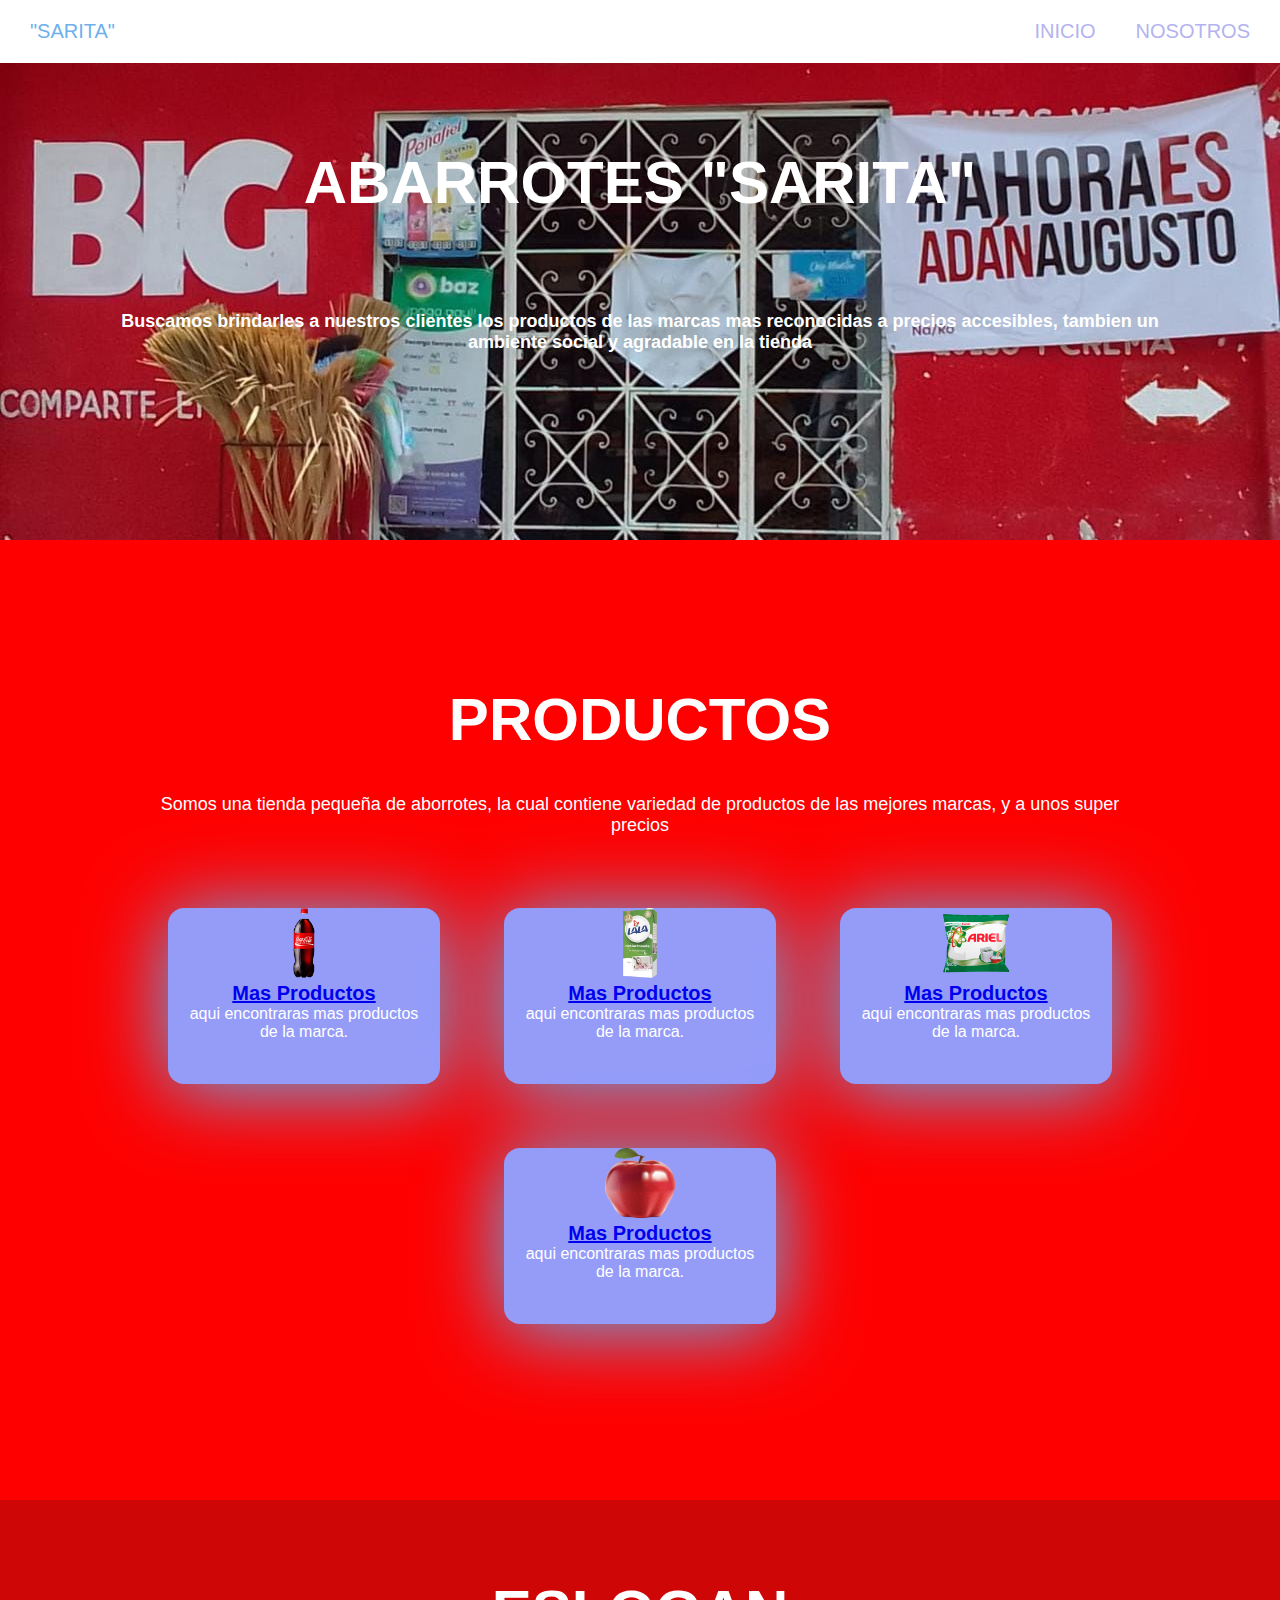
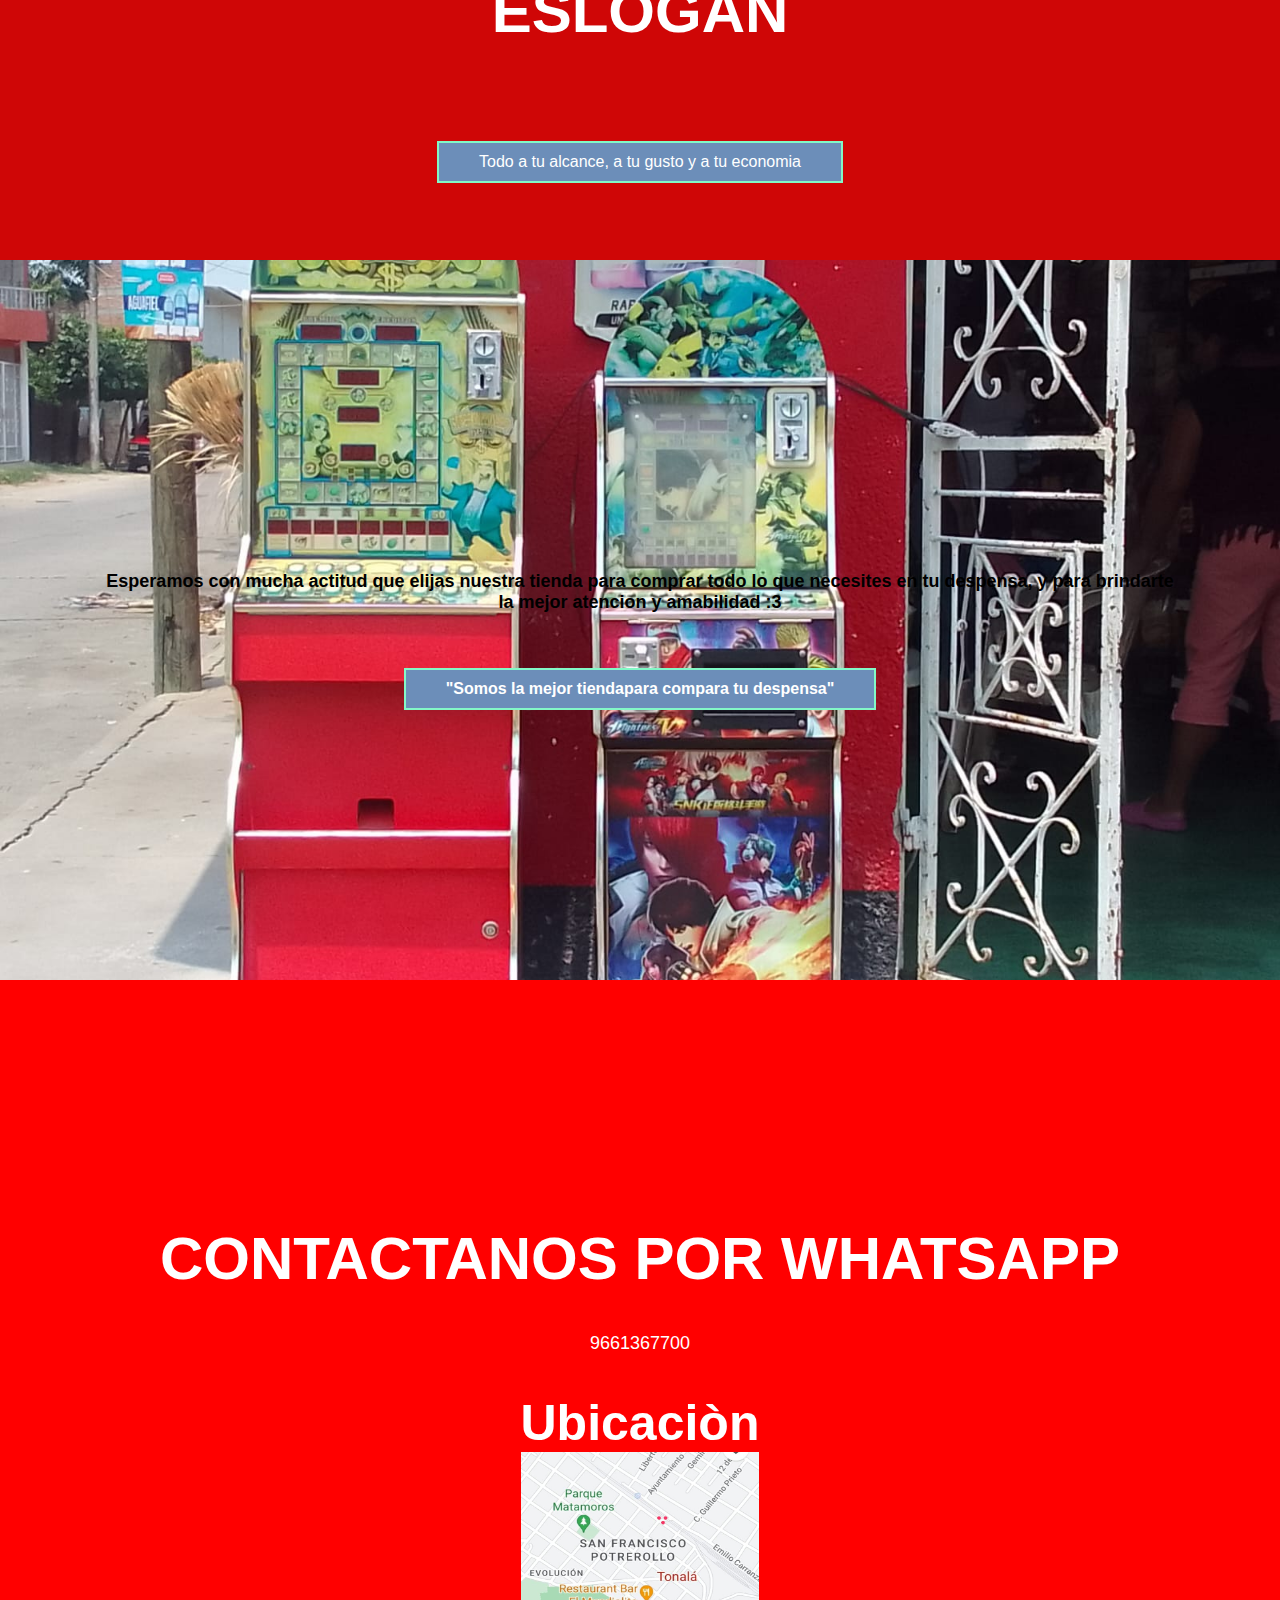
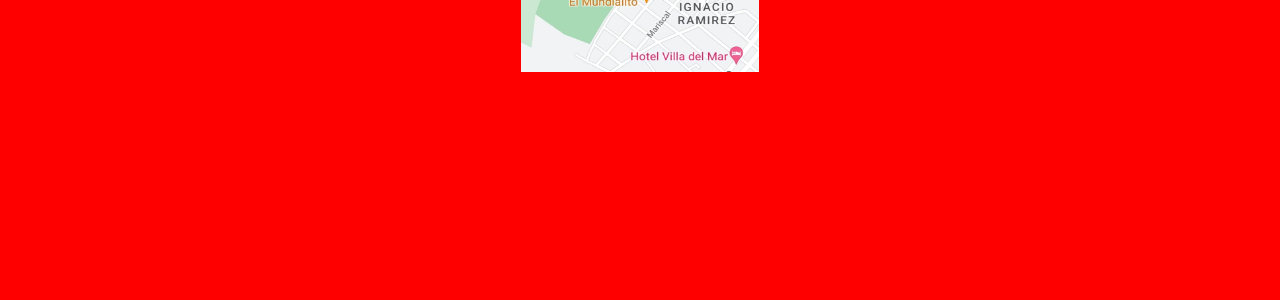
<file: Ain/index.html>
<!DOCTYPE html>
<html lang="en">
<head>
    <meta charset="UTF-8">
    <meta http-equiv="X-UA-Compatible" content="IE=edge">
    <meta name="viewport" content="width=device-width, initial-scale=1.0">
    <link rel="stylesheet" href="https://cdnjs.cloudflare.com/ajax/libs/font-awesome/5.15.1/css/all.min.css">
    <link rel="stylesheet" href="style.css">
    <title>Abarrotes Sarita</title>

</head>
<body>

    <div class="head">

        <div class="logo">
            <a href="#">"SARITA"</a>
        </div>

        <nav class="navbar">
            <a href="index.html">Inicio</a>
            <a href="Nosostros.html">Nosotros</a>

        </nav>

    </div>

    <header class="content header">
        <h2 class="title">Abarrotes "Sarita"</h2><br><br><br>
        <p><b>Buscamos brindarles a nuestros clientes los productos de las marcas mas reconocidas a precios accesibles, tambien un ambiente social y agradable en la tienda
        </b></p>
    </header>

    <section class="content sau">

        <h2 class="title">Productos</h2>
        <p>Somos una tienda pequeña de aborrotes, la cual contiene variedad de productos de las mejores marcas, y a unos super precios</p>
        
        <div class="box-container">

            <div class="box">
                <img src="coca.png" width="70px" height="70px">
                <h3><a href="tienda.html">Mas Productos</a></h3>
                <p>aqui encontraras mas productos de la marca.</p>
            </div>
            <div class="box">
                <img src="lala.png" width="70px" height="70px">
                <h3><a href="tienda2.html">Mas Productos</a></h3>
                <p>aqui encontraras mas productos de la marca.</p>
            </div>
            <div class="box">
                <img src="ariel.png" width="70px" height="70px">
                <h3><a href="tienda3.html">Mas Productos</a></h3>
                <p>aqui encontraras mas productos de la marca.</p>
            </div>
            <div class="box">
                <img src="manzana.png" width="70px" height="70px">
                <h3><a href="Tienda4.html">Mas Productos</a></h3>
                <p>aqui encontraras mas productos de la marca.</p>
            </div> 
        </div>

    </section>

    <section class="content about">

        <h2 class="title">Eslogan</h2>
        <p>
        </p>

        <a href="#" class="btn">Todo a tu alcance, a tu gusto y a tu economia</a>

    </section>

    <section class="content price">

        <article class="contain">
            <h2 class="title"></h2>
            <p><b>Esperamos con mucha actitud que elijas nuestra tienda para comprar todo lo que necesites en tu despensa, y para brindarte la mejor atencion y amabilidad :3
            </b></p>

            <a href="#" class="btn"><b>"Somos la mejor tiendapara compara tu despensa"</b></a>

        </article>

    </section>

    <section class="content contact">
        <h2 class="title">Contactanos por whatsApp</h2>
        <p>9661367700</p>
        <figure class="map">
            <h3>Ubicaciòn</h3>
            <img src="mapa.jpg" height="220px" width="100%" alt="mapa">
        </figure>
    </section>
    
</body>
</html>
</file>
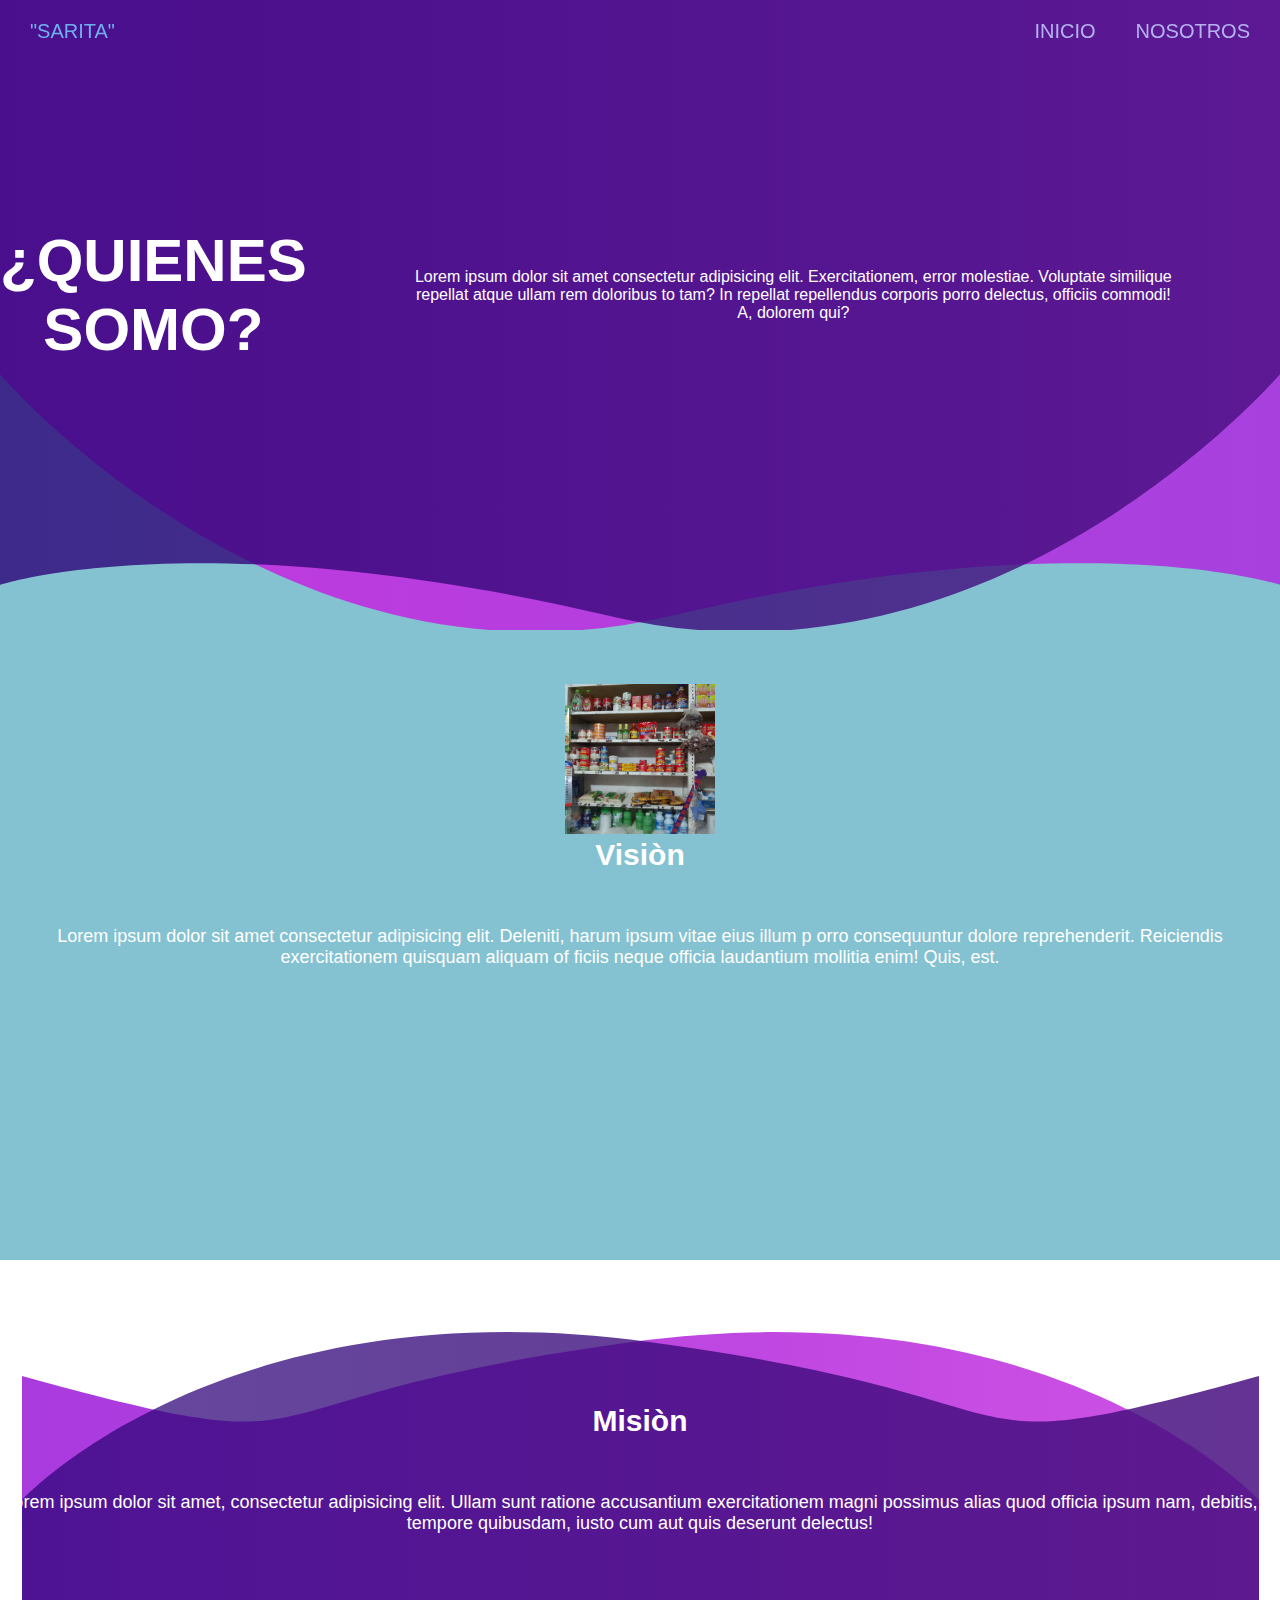
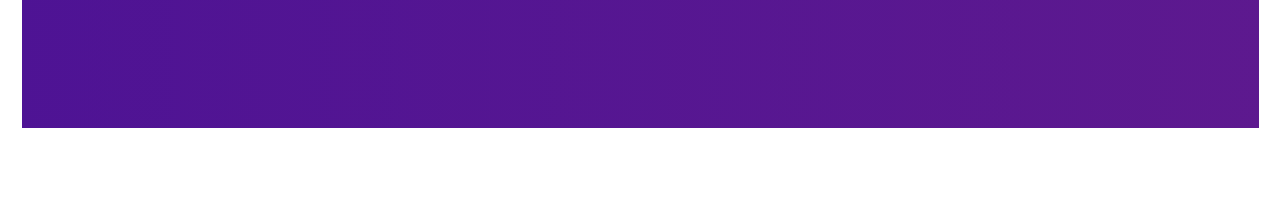
<file: Ain/Nosostros.html>
<!DOCTYPE html>
<html lang="en">
<head>
    <meta charset="UTF-8">
    <meta http-equiv="X-UA-Compatible" content="IE=edge">
    <meta name="viewport" content="width=device-width, initial-scale=1.0">
    <link rel="stylesheet" href="https://cdnjs.cloudflare.com/ajax/libs/font-awesome/5.15.1/css/all.min.css">
    <link rel="stylesheet" href="stiley.css">
    <title>Abarrotes Sarita</title>

</head>
<body>

    <div class="head">

        <div class="logo">
            <a href="#">"SARITA"</a>
        </div>

        <nav class="navbar">
            <a href="index.html">Inicio</a>
            <a href="#">Nosotros</a>

        </nav>

    </div>

    <header class="content header">
        <h1 class="title">¿Quienes Somo?</h1><br><br><br>
        <p>Lorem ipsum dolor sit amet consectetur adipisicing elit. Exercitationem,
            error molestiae. Voluptate similique repellat atque ullam rem doloribus to
            tam? In repellat repellendus corporis porro delectus, officiis commodi! A, dolorem qui?</p>
    </header>

    <section class="content sau"><br><br><br>
<img src="estalon.jpeg" width="150" height="150">
        <h2>Visiòn</h2><br><br><br>
            <p>Lorem ipsum dolor sit amet consectetur
                adipisicing elit. Deleniti, harum ipsum vitae eius illum p
                orro consequuntur dolore reprehenderit. Reiciendis exercitationem quisquam aliquam of
                ficiis neque officia laudantium mollitia enim! Quis, est.</p>
    </section>

    <section class=" about"><br><br><br><br><br><br><br><br>
        <h2>Misiòn</h2><br><br><br>
        <p>Lorem ipsum dolor sit amet, consectetur adipisicing elit. Ullam sunt ratione accusantium
            exercitationem magni possimus alias quod officia ipsum nam, debitis, 
            id tempore quibusdam, iusto cum
            aut quis deserunt delectus!</p>

    </section>

   

    
    
</body>
</html>
</file>
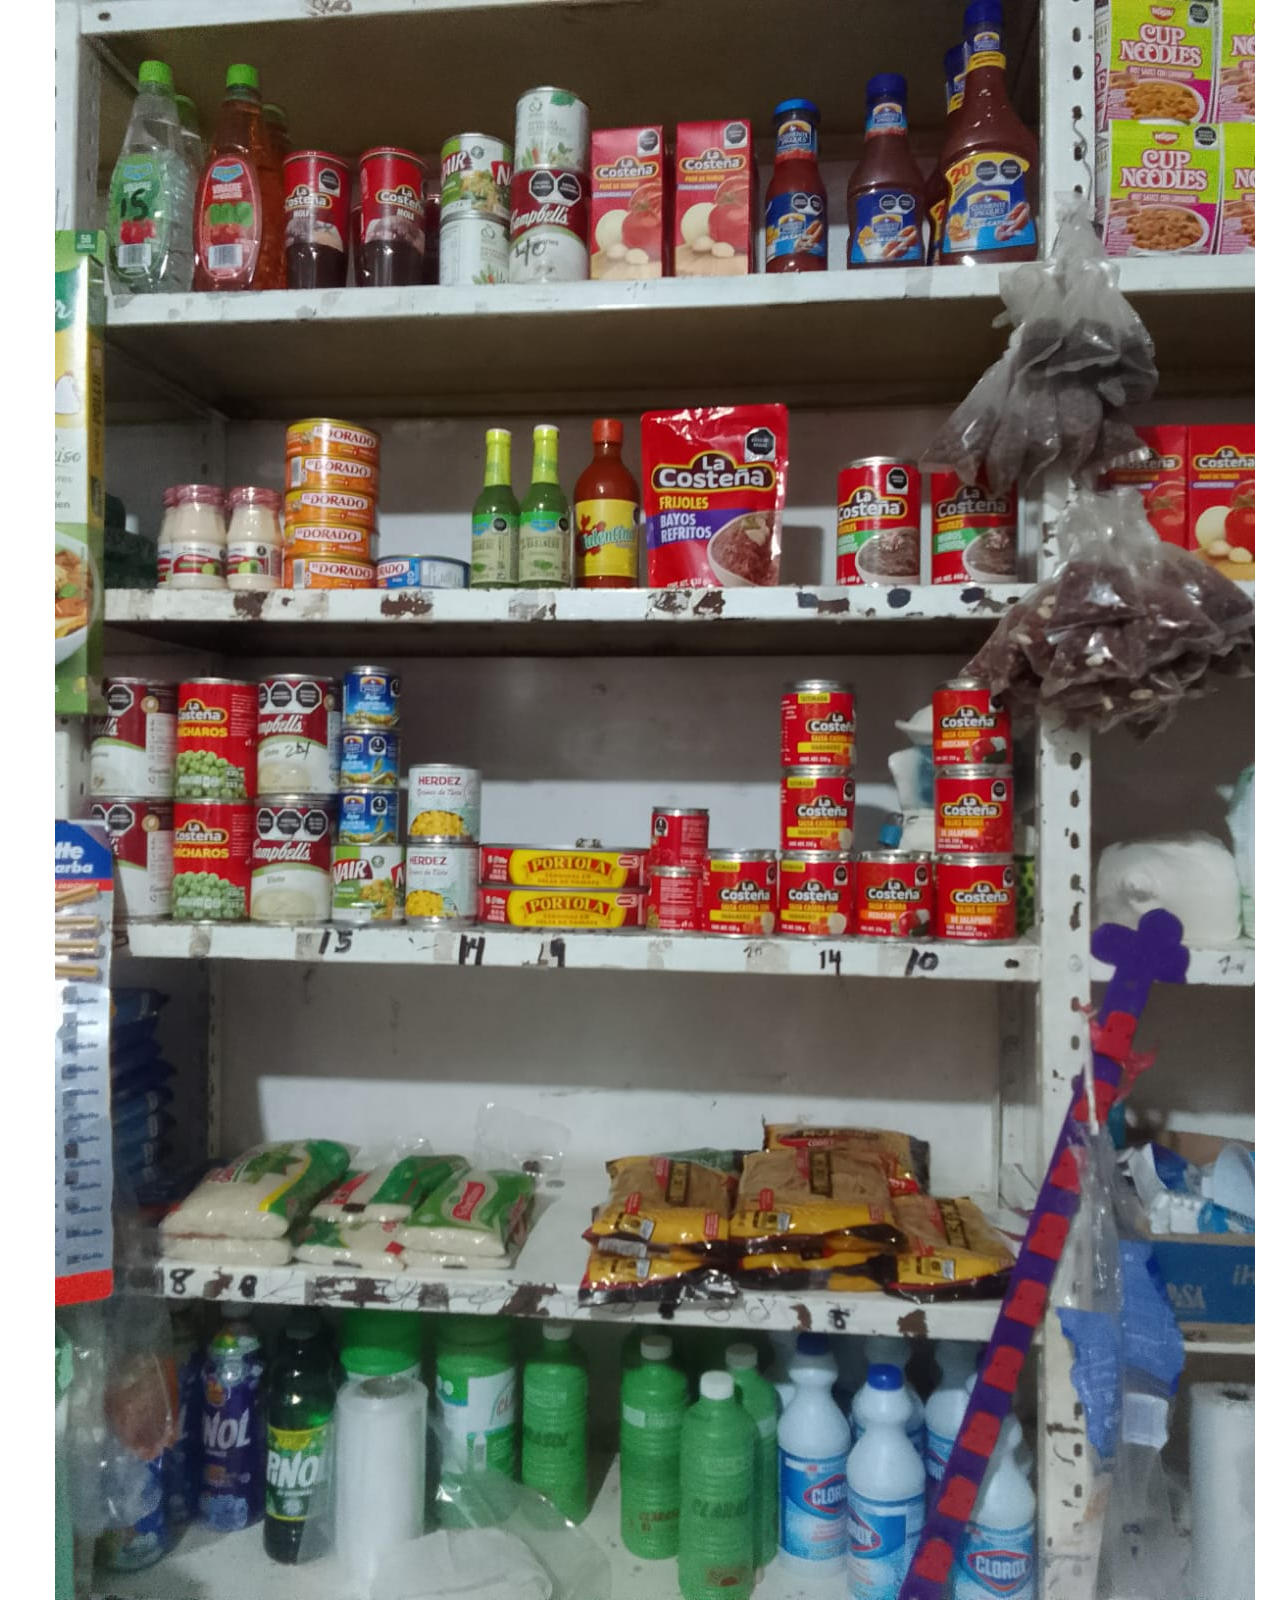
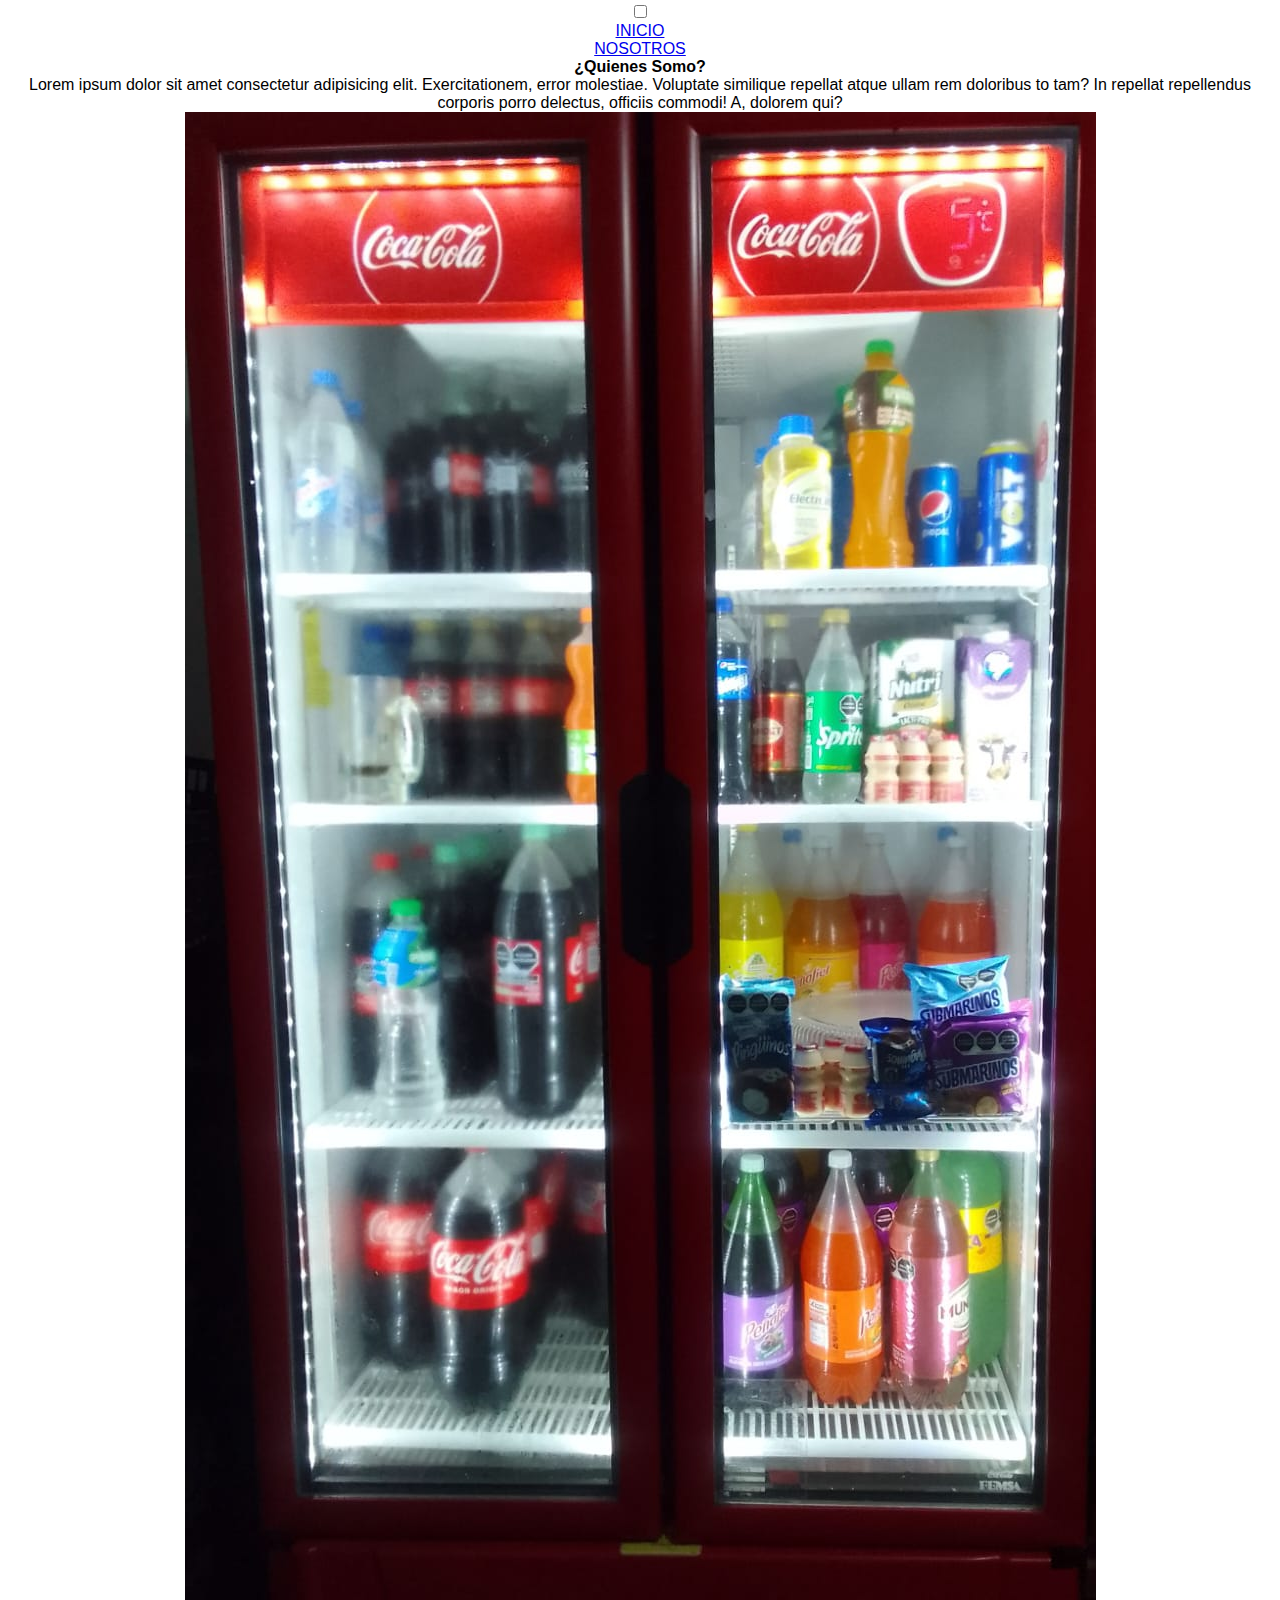
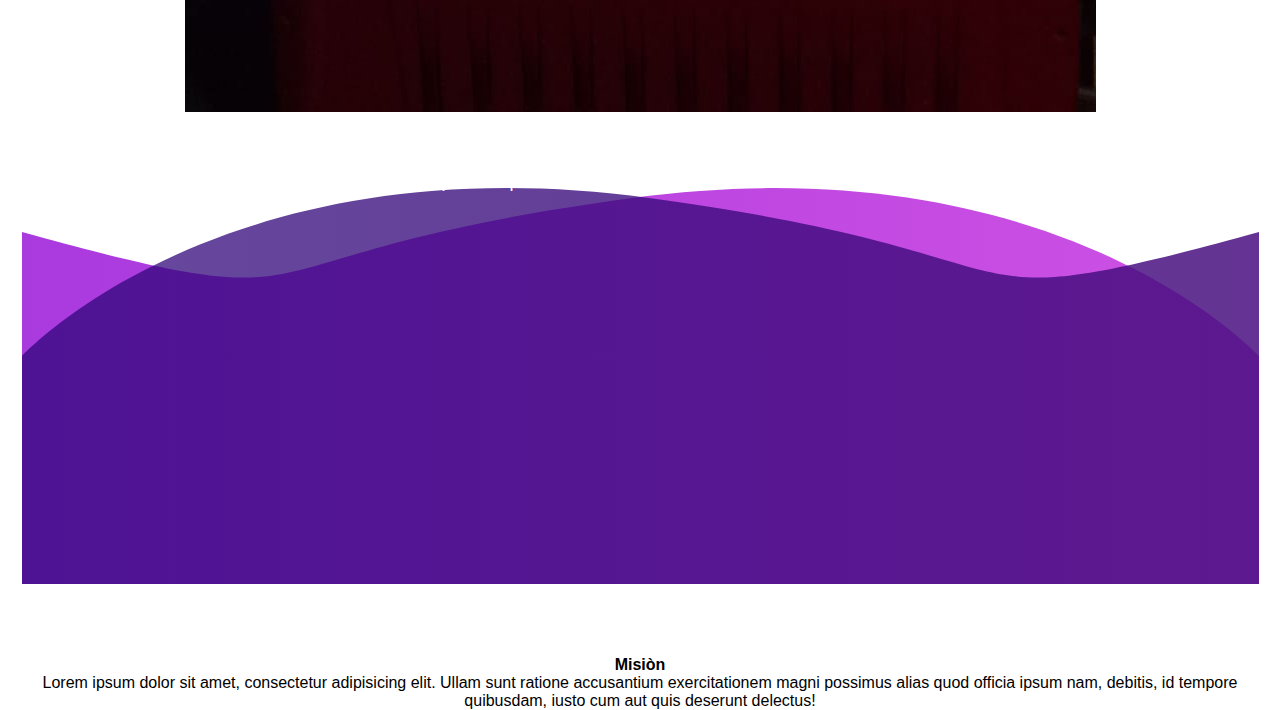
<file: Ain/nosotros.html>
<!DOCTYPE html>
<html lang="en">

<head>
    <meta charset="UTF-8">
    <meta http-equiv="X-UA-Compatible" content="IE=edge">
    <meta name="viewport" content="width=device-width, initial-scale=1.0">
    <title>¿Quienes Somos?</title>
    <link rel="stylesheet" href="stiley.css">
</head>

<body>
    <header>
        <nav>
            <div>
                <img src="estalon.jpeg" alt="#" class="logo">
            </div>
            <input type="checkbox" id="check">
            <label for="check" class="bar.btn">
                <i class="fas fa-bars"></i>
            </label>

            <ul class="nav-menu">
                <li><a href="#">INICIO</a></li>
                <li><a href="#">NOSOTROS</a></li>
            </ul>
        </nav>

        <div class="banner-text container">
            <div class="text-header">
                <h1><strong>¿Quienes Somo?</strong></h1>
                <p>Lorem ipsum dolor sit amet consectetur adipisicing elit. Exercitationem,
                    error molestiae. Voluptate similique repellat atque ullam rem doloribus to
                    tam? In repellat repellendus corporis porro delectus, officiis commodi! A, dolorem qui?</p>
            </div>

            <div class="img-header">
                <img src="abarrotes.jpeg">
            </div>
        </div>
    </header>

    <section>
        <div class="about container">
            <h2>Visiòn</h2>
            <p>Lorem ipsum dolor sit amet consectetur
                adipisicing elit. Deleniti, harum ipsum vitae eius illum p
                orro consequuntur dolore reprehenderit. Reiciendis exercitationem quisquam aliquam of
                ficiis neque officia laudantium mollitia enim! Quis, est.

            </p>
        </div>
    </section>

    <main class="container">
        <div class="super-container">
            <div class="super-text">
                <h2>Misiòn</h2>
                <p>Lorem ipsum dolor sit amet, consectetur adipisicing elit. Ullam sunt ratione accusantium
                    exercitationem magni possimus alias quod officia ipsum nam, debitis, 
                    id tempore quibusdam, iusto cum
                    aut quis deserunt delectus!</p>

            </div>
        </div>
    </main>
</body>

</html>
</file>
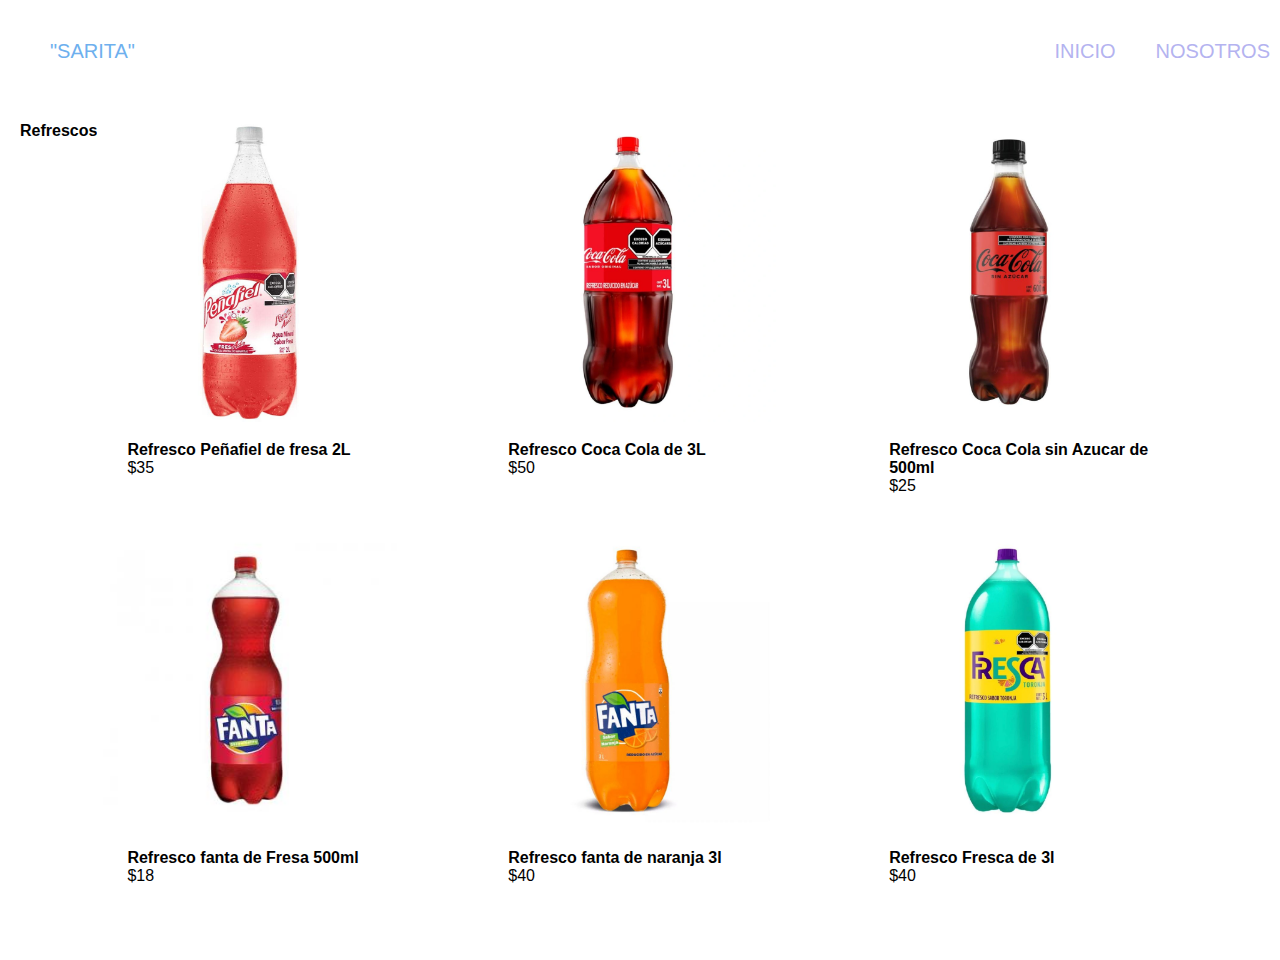
<file: Ain/tienda.html>
<!DOCTYPE html>
<html lang="en">
<head>
    <meta charset="UTF-8">
    <meta http-equiv="X-UA-Compatible" content="IE=edge">
    <meta name="viewport" content="width=device-width, initial-scale=1.0">
    <title>Tienda</title>
    <link rel="stylesheet" href="estilo.css">
</head>    
<body>
    <div class="head">

        <div class="logo">
            <a href="#">"SARITA"</a>
        </div>

        <nav class="navbar">
            <a href="index.html">Inicio</a>
            <a href="#">Nosotros</a>
            
        </nav>
    </div><br><br><br><br>
    <header>
        <h1>Refrescos</h1>
        <div class="container-items">
       <div class="items">
        <figure>
            <img src="refreso.jpeg">
        </figure>
        <div class="info-product">
            <h2>Refresco Peñafiel de fresa 2L</h2>
         <p class="price">$35</p>
        </div>
       </div>

       <div class="items">
        <figure>
            <img src="coca 3.webp">
        </figure>
        <div class="info-product">
            <h2>Refresco Coca Cola de 3L</h2>
         <p class="price">$50</p>
        </div>
       </div>


       <div class="items">
        <figure>
            <img src="cosca N.jpg">
        </figure>
        <div class="info-product">
            <h2>Refresco Coca Cola sin Azucar de 500ml</h2>
         <p class="price">$25</p>
        </div>
       </div>


       <div class="items">
        <figure>
            <img src="fanta fres.jpg">
        </figure>
        <div class="info-product">
            <h2>Refresco fanta de Fresa 500ml</h2>
         <p class="price">$18</p>
        </div>
       </div>

       <div class="items">
        <figure>
            <img src="fanta 2.jpg">
        </figure>
        <div class="info-product">
            <h2>Refresco fanta de naranja 3l</h2>
         <p class="price">$40</p>
        </div>
       </div>

       <div class="items">
        <figure>
            <img src="fresca.webp">
        </figure>
        <div class="info-product">
            <h2>Refresco Fresca de 3l</h2>
         <p class="price">$40</p>
        </div>
       </div>

        </div>

    </header>
</body>
</html>
</file>
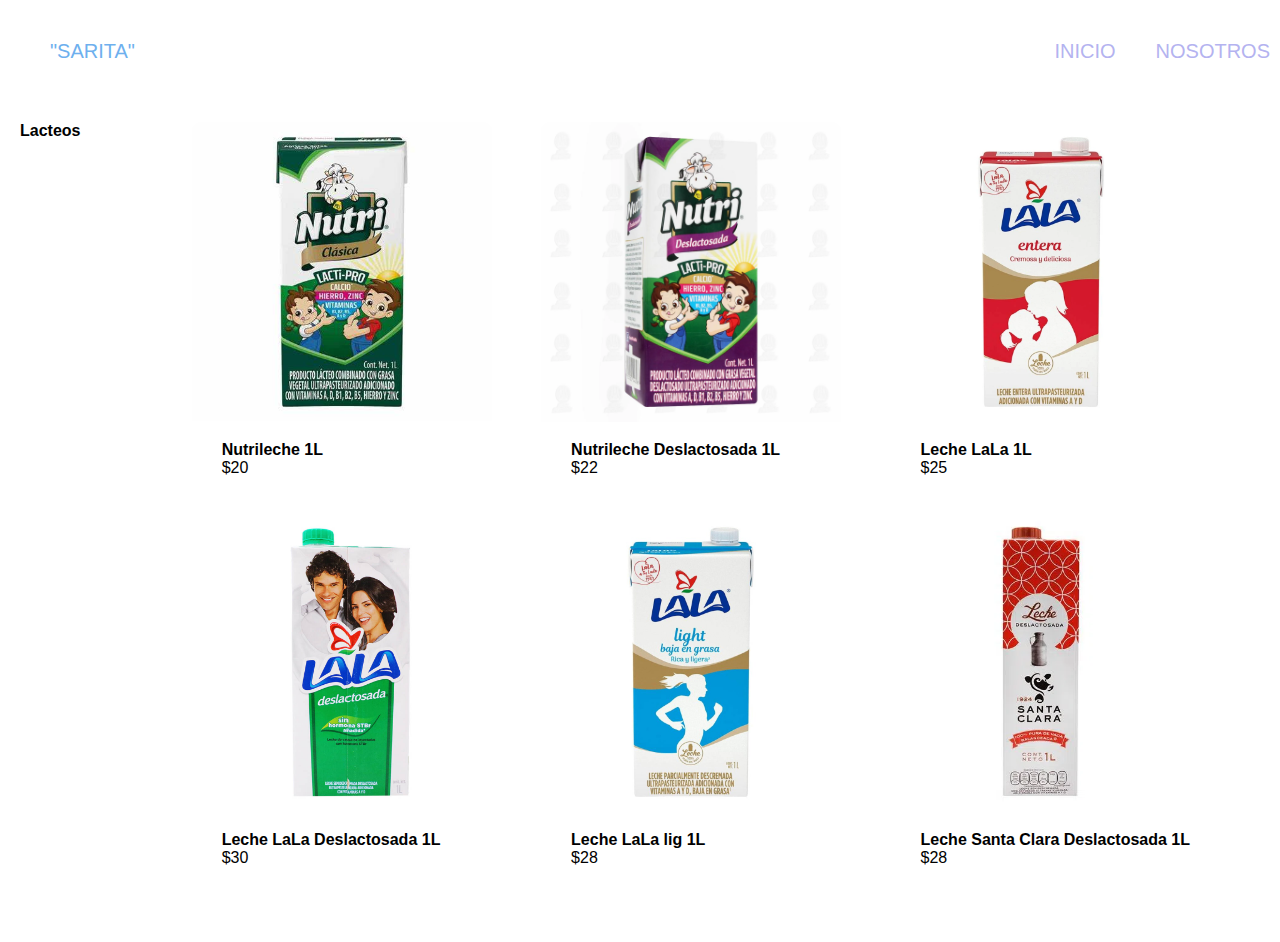
<file: Ain/tienda2.html>
<!DOCTYPE html>
<html lang="en">
<head>
    <meta charset="UTF-8">
    <meta http-equiv="X-UA-Compatible" content="IE=edge">
    <meta name="viewport" content="width=device-width, initial-scale=1.0">
    <title>Tienda</title>
    <link rel="stylesheet" href="estilo.css">
</head>    
<body>
    <div class="head">

        <div class="logo">
            <a href="#">"SARITA"</a>
        </div>

        <nav class="navbar">
            <a href="index.html">Inicio</a>
            <a href="#">Nosotros</a>
        </nav>
    </div><br><br><br><br>
    <header>
        <h1>Lacteos</h1>
        <div class="container-items">
       <div class="items">
        <figure>
            <img src="leche nutri.jpg">
        </figure>
        <div class="info-product">
            <h2>Nutrileche 1L</h2>
         <p class="price">$20</p>
        </div>
       </div>

       <div class="items">
        <figure>
            <img src="leche nutri des.webp">
        </figure>
        <div class="info-product">
            <h2>Nutrileche Deslactosada 1L</h2>
         <p class="price">$22</p>
        </div>
       </div>


       <div class="items">
        <figure>
            <img src="lala entera.webp">
        </figure>
        <div class="info-product">
            <h2>Leche LaLa 1L</h2>
         <p class="price">$25</p>
        </div>
       </div>


       <div class="items">
        <figure>
            <img src="deslactosada.jpg">
        </figure>
        <div class="info-product">
            <h2>Leche LaLa Deslactosada 1L</h2>
         <p class="price">$30</p>
        </div>
       </div>

       <div class="items">
        <figure>
            <img src="leche lala ling.jpg">
        </figure>
        <div class="info-product">
            <h2>Leche LaLa lig 1L</h2>
         <p class="price">$28</p>
        </div>
       </div>

       <div class="items">
        <figure>
            <img src="santa deslactosada.webp">
        </figure>
        <div class="info-product">
            <h2>Leche Santa Clara Deslactosada 1L</h2>
         <p class="price">$28</p>
        </div>
       </div>

        </div>

    </header>
</body>
</html>
</file>
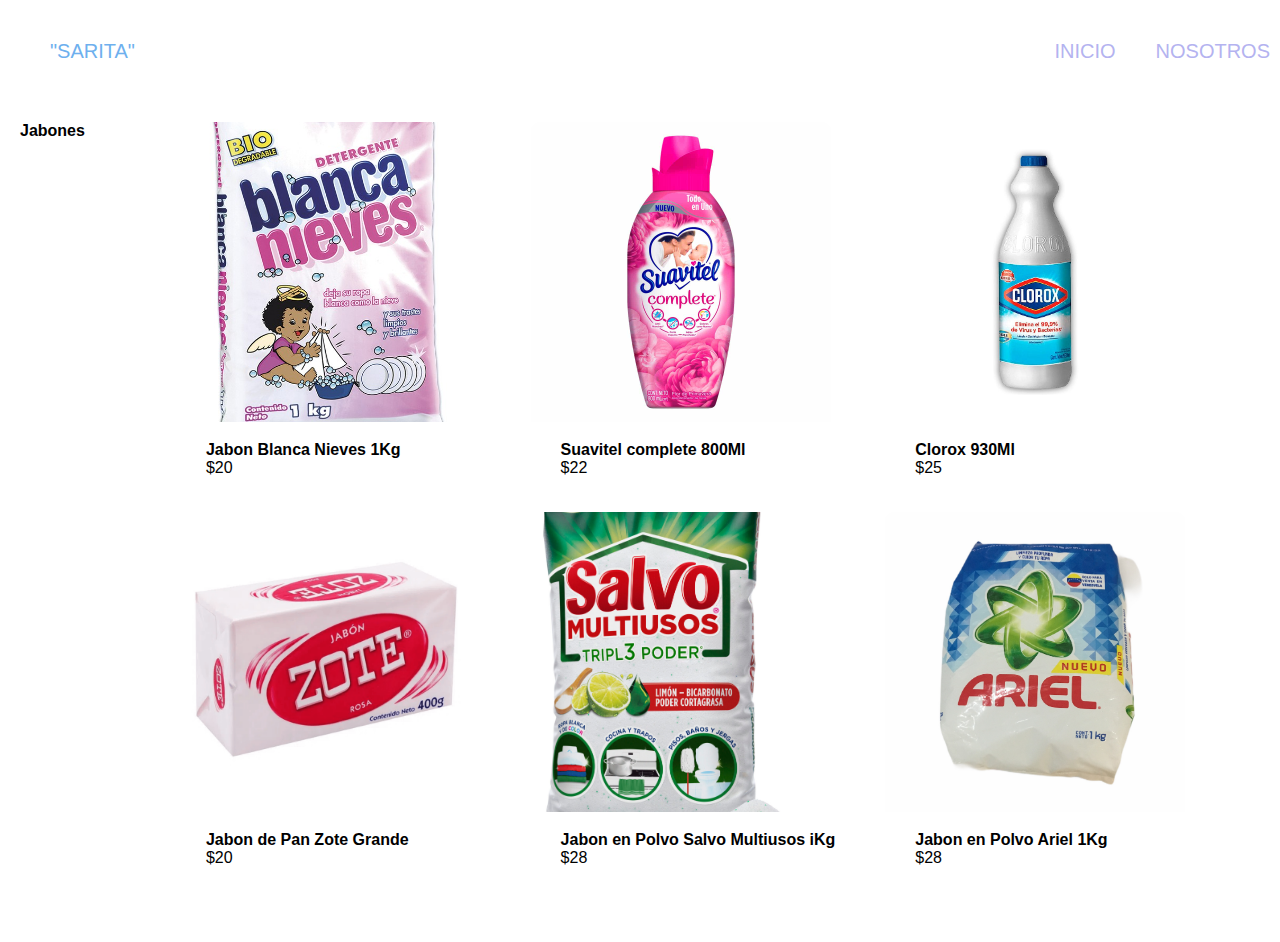
<file: Ain/tienda3.html>
<!DOCTYPE html>
<html lang="en">
<head>
    <meta charset="UTF-8">
    <meta http-equiv="X-UA-Compatible" content="IE=edge">
    <meta name="viewport" content="width=device-width, initial-scale=1.0">
    <title>Tienda</title>
    <link rel="stylesheet" href="estilo.css">
</head>    
<body>
    <div class="head">

        <div class="logo">
            <a href="#">"SARITA"</a>
        </div>

        <nav class="navbar">
            <a href="index.html">Inicio</a>
            <a href="#">Nosotros</a>
    
        </nav>
    </div><br><br><br><br>
    <header>
        <h1>Jabones</h1>
        <div class="container-items">
       <div class="items">
        <figure>
            <img src="jabon.jpeg">
        </figure>
        <div class="info-product">
            <h2>Jabon Blanca Nieves 1Kg</h2>
         <p class="price">$20</p>
        </div>
       </div>

       <div class="items">
        <figure>
            <img src="suvitel.jpeg">
        </figure>
        <div class="info-product">
            <h2>Suavitel complete 800Ml</h2>
         <p class="price">$22</p>
        </div>
       </div>


       <div class="items">
        <figure>
            <img src="clorox.jpeg">
        </figure>
        <div class="info-product">
            <h2>Clorox 930Ml</h2>
         <p class="price">$25</p>
        </div>
       </div>


       <div class="items">
        <figure>
            <img src="zote.jpg">
        </figure>
        <div class="info-product">
            <h2>Jabon de Pan Zote Grande</h2>
         <p class="price">$20</p>
        </div>
       </div>

       <div class="items">
        <figure>
            <img src="salvo.jpg">
        </figure>
        <div class="info-product">
            <h2>Jabon en Polvo Salvo Multiusos iKg</h2>
         <p class="price">$28</p>
        </div>
       </div>

       <div class="items">
        <figure>
            <img src="arielf.jpg">
        </figure>
        <div class="info-product">
            <h2>Jabon en Polvo Ariel 1Kg</h2>
         <p class="price">$28</p>
        </div>
       </div>

        </div>

    </header>
</body>
</html>
</file>
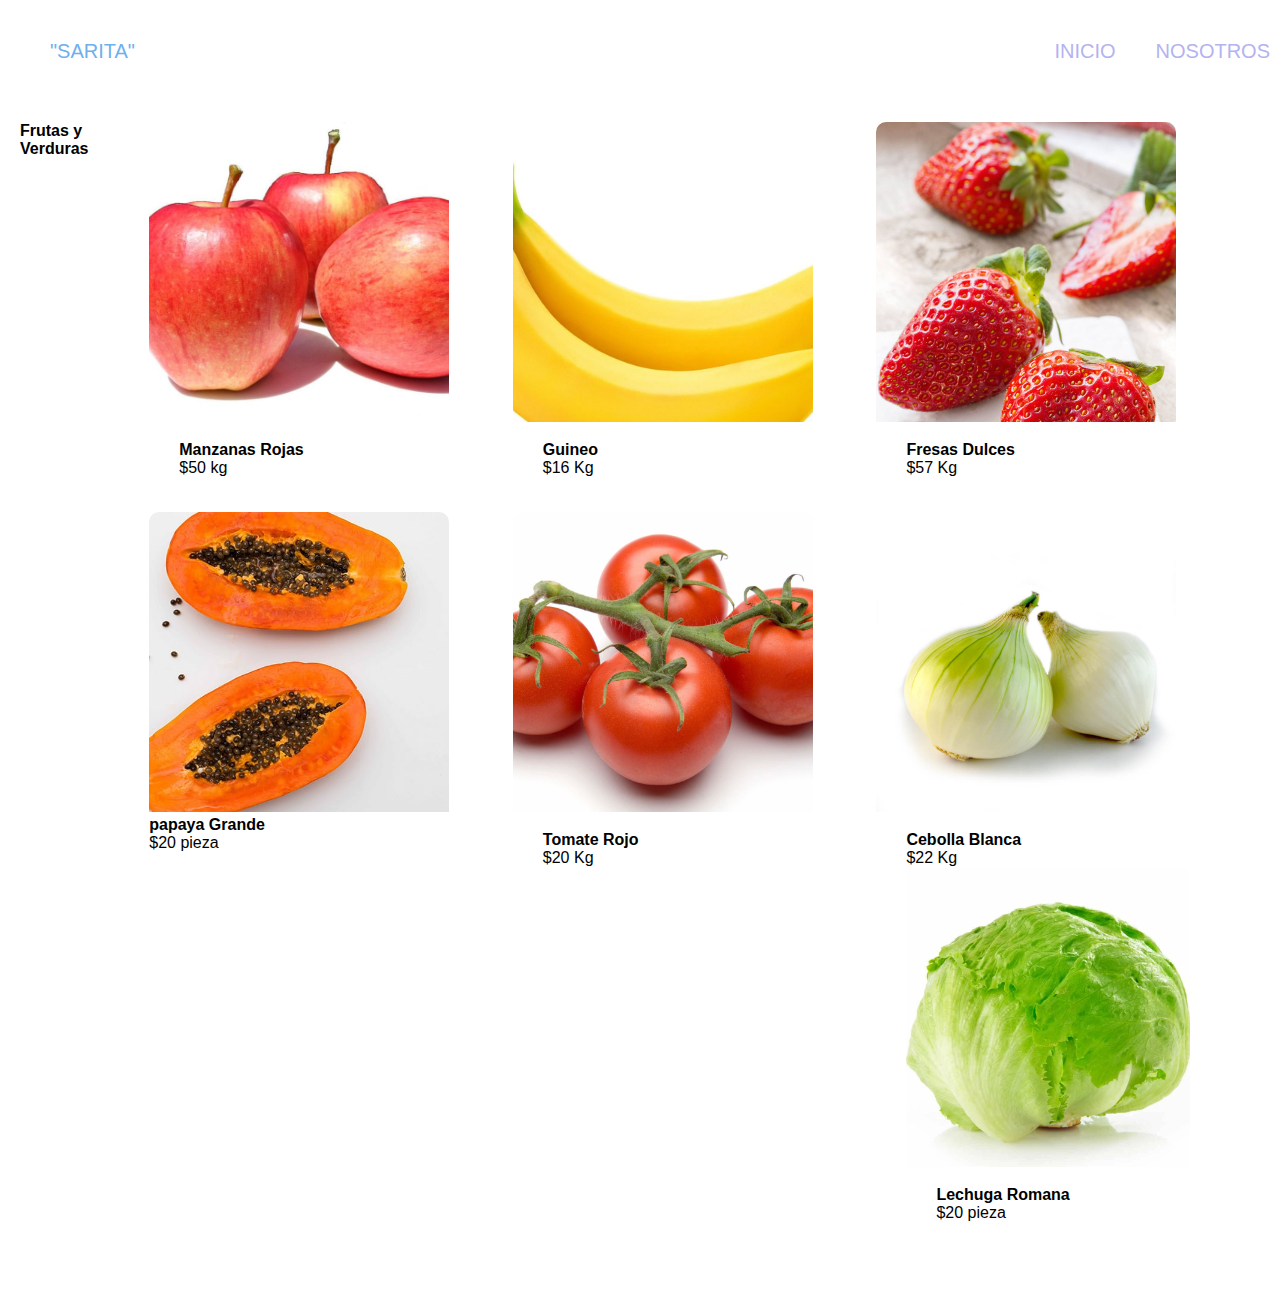
<file: Ain/Tienda4.html>
<!DOCTYPE html>
<html lang="en">
<head>
    <meta charset="UTF-8">
    <meta http-equiv="X-UA-Compatible" content="IE=edge">
    <meta name="viewport" content="width=device-width, initial-scale=1.0">
    <title>Tienda</title>
    <link rel="stylesheet" href="estilo.css">
</head>    
<body>
    <div class="head">

        <div class="logo">
            <a href="#">"SARITA"</a>
        </div>

        <nav class="navbar">
            <a href="index.html">Inicio</a>
            <a href="#">Nosotros</a>
            
        </nav>
    </div><br><br><br><br>
    <header>
        <h1>Frutas y Verduras</h1>
        <div class="container-items">
       <div class="items">
        <figure>
            <img src="manzanas.jpeg">
        </figure>
        <div class="info-product">
            <h2>Manzanas Rojas</h2>
         <p class="price">$50 kg</p>
        </div>
       </div>

       <div class="items">
        <figure>
            <img src="platano.jpeg">
        </figure>
        <div class="info-product">
            <h2>Guineo</h2>
         <p class="price">$16 Kg</p>
        </div>
       </div>


       <div class="items">
        <figure>
            <img src="fresas.jpeg">
        </figure>
        <div class="info-product">
            <h2>Fresas Dulces</h2>
         <p class="price">$57 Kg</p>
        </div>
       </div>


       <div class="items">
        <figure>
            <img src="papaya.jpeg">
        </figure>
        <div class="papaya">
            <h2>papaya Grande</h2>
         <p class="price">$20 pieza</p>
        </div>
       </div>

       <div class="items">
        <figure>
            <img src="tomate.jpg">
        </figure>
        <div class="info-product">
            <h2>Tomate Rojo</h2>
         <p class="price">$20 Kg</p>
        </div>
       </div>

       <div class="items">
        <figure>
            <img src="cebolla.jpg">
        </figure>
        <div class="info-product">
            <h2>Cebolla Blanca</h2>
         <p class="price">$22 Kg</p>

         <div class="items">
            <figure>
                <img src="lechuga.webp">
            </figure>
            <div class="info-product">
                <h2>Lechuga Romana</h2>
             <p class="price">$20 pieza</p>
            </div>
           </div>
    
        </div>
       </div>

        </div>

    </header>
</body>
</html>
</file>
<file: Ain/style.css>
*{
    margin: 0;
    padding: 0;
    border: 0;
    font-size: 100%;
    vertical-align: baseline;
}

body {
    text-align: center;
    font-family: sans-serif;
}

.head {
    display: flex;
    align-items: center;
    justify-content: space-between;
    height: 63px;
    background: #ffffff;
    position: fixed;
    width: 100%;
    z-index: 100;
}

.navbar {
    display: flex;
    margin-right: 10px;
}

.logo {
    margin-left: 30px;
}

.logo a {
    text-decoration: none;
    color: #6eb0ee;
    text-transform: uppercase;
    font-size: 20px;
}

.navbar a {
    display: block;
    padding: 20px 20px;
    color: #b4b3f0;
    text-decoration: none;
    text-transform: uppercase;
    font-size: 20px;
}

.navbar a:hover {
    background: #3f3f3f;
}

.header {
    display: flex;
    justify-content: center;
    align-items: center;

}

.header {
    height: 60vh !important;
    background: url(tienda.jpeg) no-repeat center;
    background-size: cover;
}

.title {
    margin-bottom: 40px;
    font-size: 60px;
    font-weight: 600;
    text-transform: uppercase;
    color: #ffffff;
}

p {
    margin-bottom: 40px;
    font-size: 18px;
    color: #ffffff;
    padding: 0 100px;
}

.btn {
    display: inline-block;
    margin-top: 15px;
    padding: 10px 40px;
    border: 2px solid #83f8c7;
    color: #fff;
    text-decoration: none;
    background: #6c8eb9;
}

.btn:hover {
    background: none;
    
}

.btn-home {
    display: flex;
}

.btn-home a {
    margin: 0 10px;
}


.content {
    height: 100vh;
    display: flex;
    flex-direction: column;
    justify-content: center;
    align-items: center;
}

.sau {
    padding: 30px;
    background: red;
}

.box-container {
    display: flex;
    justify-content: center;
    flex-wrap: wrap;
    text-align: center;

}

.box-container .box {
    height: 11rem;
    width: 17rem;
    background: #959cf8;
    text-align: center;
    border-radius: 1rem;
    box-shadow: 0 .3rem 5rem rgba(87, 188, 255, 0.945);
    margin: 2rem;   
}

.box-container .box i {
    height: 3rem;
    width: 3rem;
    line-height: 3rem;
    text-align: center;
    border-radius: 50%;
    color: #fff;
    background: #0de4f3;
    font-size: 2rem;
    margin: 1rem 0;

}

.box-container .box h3 {
    font-size: 20px;
    color: #03279c;

}
.box-container .box h3:hover {
    background-color: #041d6e;

}

.box-container .box p {
    padding: 0 15px;
    font-size: 16px;
}

.about {
    background: #cf0606;
    height: 40vh;
}

.price {
    height: 80vh !important;
    background: url(maquinitas.jpeg) no-repeat center;
    background-size: cover;
}
.contain p{
    color: #000000;
    justify-content: center;
}

.contact {
    padding-top: 20px;
    background: red;
    padding-bottom: 0;
}
.content h3{
    color: #fff;
    justify-content: center;
    font-size: 50px;
}

@media (max-width: 768px) {

    .title {
        margin-bottom: 0;
        font-size: 40px;
    }

    .sau {
        height: 100vh;
    }

    .navbar {
        display: none;
    }
   
    
}
</file>
<file: Ain/stiley.css>
*{
    margin: 0;
    padding: 0;
    border: 0;
    font-size: 100%;
    vertical-align: baseline;
}

body {
    text-align: center;
    font-family: sans-serif;
}

.head {
    display: flex;
    align-items: center;
    justify-content: space-between;
    height: 63px;
    background-position: 0;
    position: fixed;
    width: 100%;
    z-index: 100;
}

.navbar {
    display: flex;
    margin-right: 10px;
}

.logo {
    margin-left: 30px;
}

.logo a {
    text-decoration: none;
    color: #6eb0ee;
    text-transform: uppercase;
    font-size: 20px;
}

.navbar a {
    display: block;
    padding: 20px 20px;
    color: #b4b3f0;
    text-decoration: none;
    text-transform: uppercase;
    font-size: 20px;
}

.navbar a:hover {
    background: #3f3f3f;
}

.header {
    display: flex;
    justify-content: center;
    align-items: center;

}

.header {
    height: 80vh;
    background: url(bg-01.svg) no-repeat center;
    background-size: cover;
}
.title{
    margin-bottom: 40px;
    font-size: 60px;
    font-weight: 600;
    text-transform: uppercase;
    color: #ffffff;
    justify-content: center;
}

.header p{
    justify-content: center;
    color: white;
    margin-bottom: 40px;
    padding: 0 100px;
}
.content{
    background-color: rgb(132, 194, 209);
    height: 70vh;
    margin: 0px;
}
.sau h2{
    color:white;
    justify-content: center;
    font-size: 30px ;
}
.sau p{
    color: white;
    justify-content: center;
    font-size: 18px;
}
.about{
    background:url(footer.svg) no-repeat center;
    height: 60vh;
    margin: 0px; 
}
.about h2{
    color:white;
    justify-content: center;
    font-size: 30px ;
}
.about p{
    color: white;
    justify-content: center;
    font-size: 18px;
}
.sau img{
    justify-content: center;
}
</file>
<file: Ain/estilo.css>
*{
    margin: 0;
    padding: 0;
    box-sizing:border-box;
    font-size: 100%;
    vertical-align: baseline;
}

body {
    max-width: 1200px;
    font-family:'Franklin Gothic Medium', 'Arial Narrow', Arial, sans-serif;
    margin: 20px;
}

.head {
    display: flex;
    align-items: center;
    justify-content: space-between;
    height: 63px;
    background: #ffffff;
    position: fixed;
    width: 100%;
    z-index: 100;
}

.navbar {
    display: flex;
    margin-right: 10px;
}

.logo {
    margin-left: 30px;
}

.logo a {
    text-decoration: none;
    color: #6eb0ee;
    text-transform: uppercase;
    font-size: 20px;
}

.navbar a {
    display: block;
    padding: 20px 20px;
    color: #b4b3f0;
    text-decoration: none;
    text-transform: uppercase;
    font-size: 20px;
}

.navbar a:hover {
    background: #3f3f3f;

}
img{
    max-width: 100%;
}
header{
    display: flex;
    justify-content: space-between;
    padding: 30px 0 40px 0;
}


/*main*/
.container-items{
    display: grid;
    grid-template-columns: repeat(3,1fr);
    gap: 20px;
}
.items{
    border-radius: 10px;
}
.items:hover{
    box-shadow: 0 10px 20px rgba(0, 0, 0, 0.20)

}

.info-product{
    padding: 15px 30px;
}
.items img{
    width: 300px;
    height: 300px;
    object-fit: cover;
    border-radius: 10px 10px 0 0;
    transition: all .5s;
}
.items figure{
    overflow:hidden;
}
.items:hover{
    transform: scale(1.2);
}
</file>
